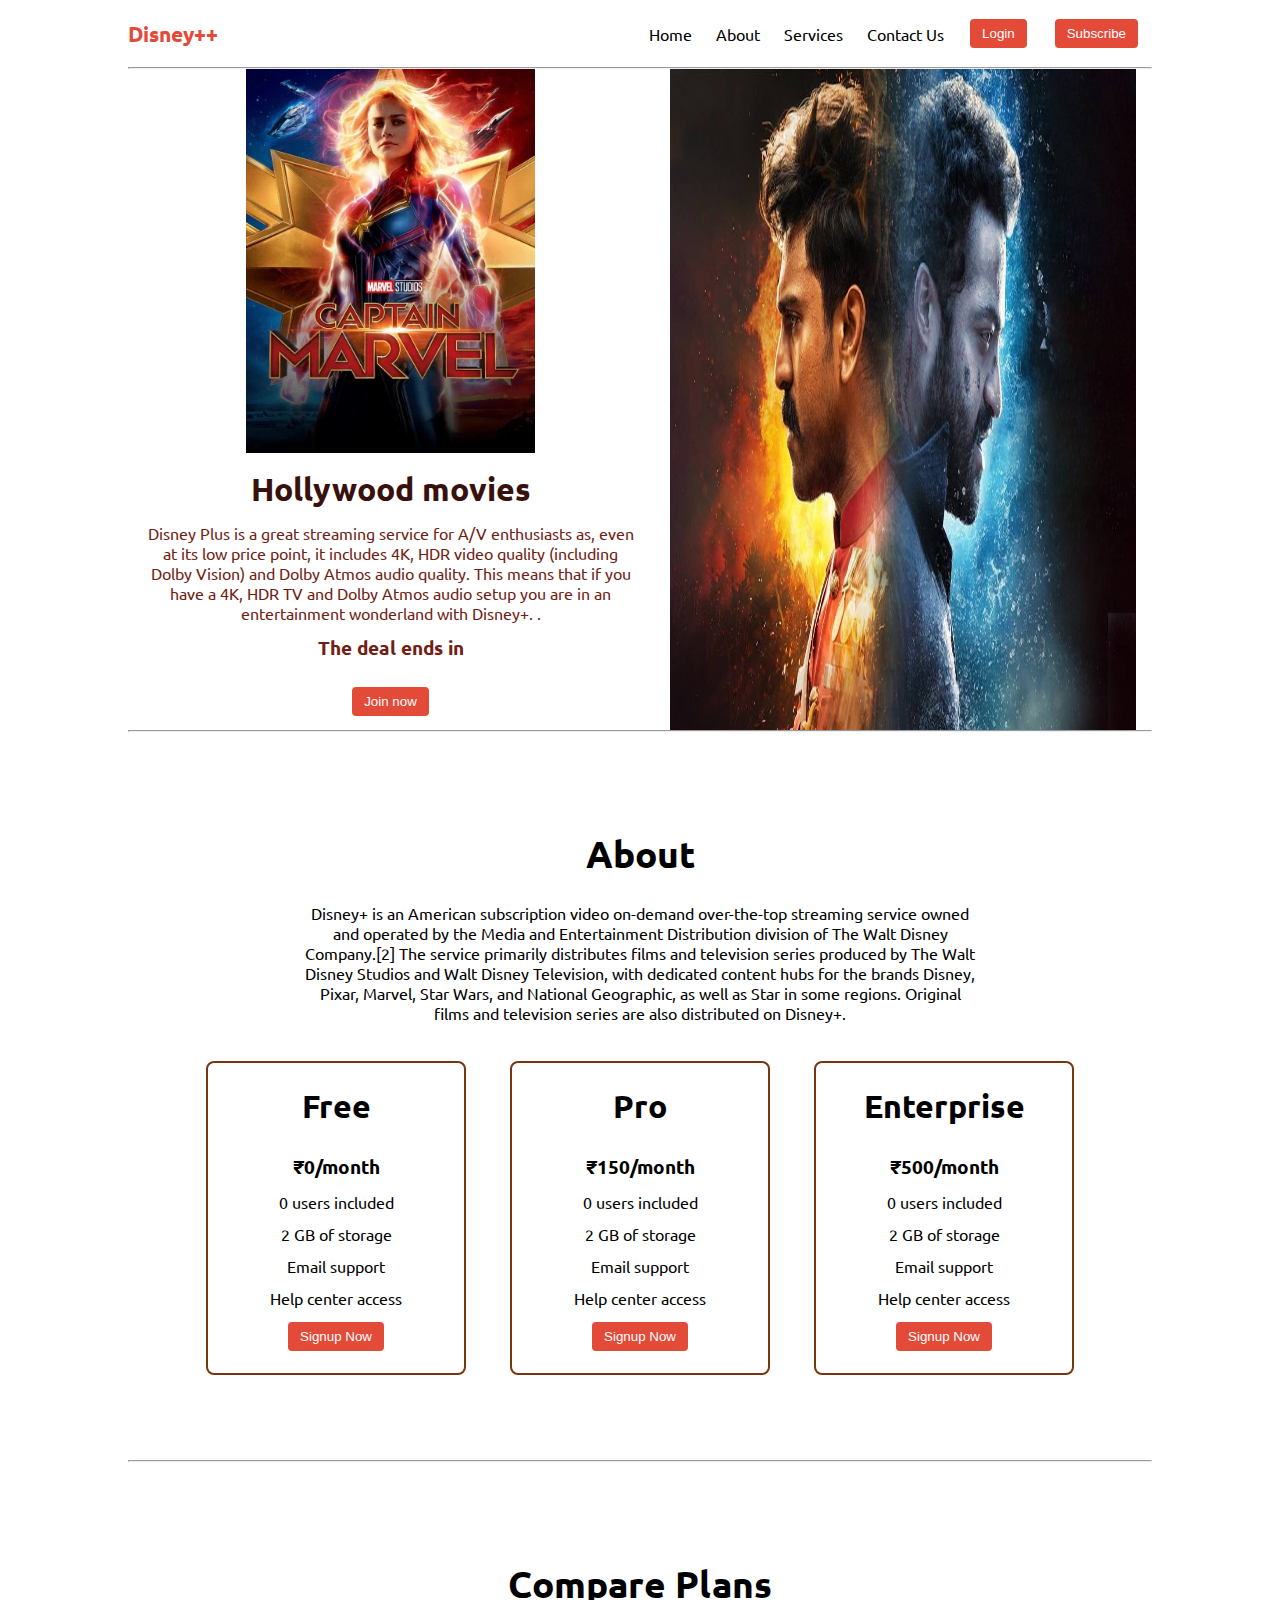
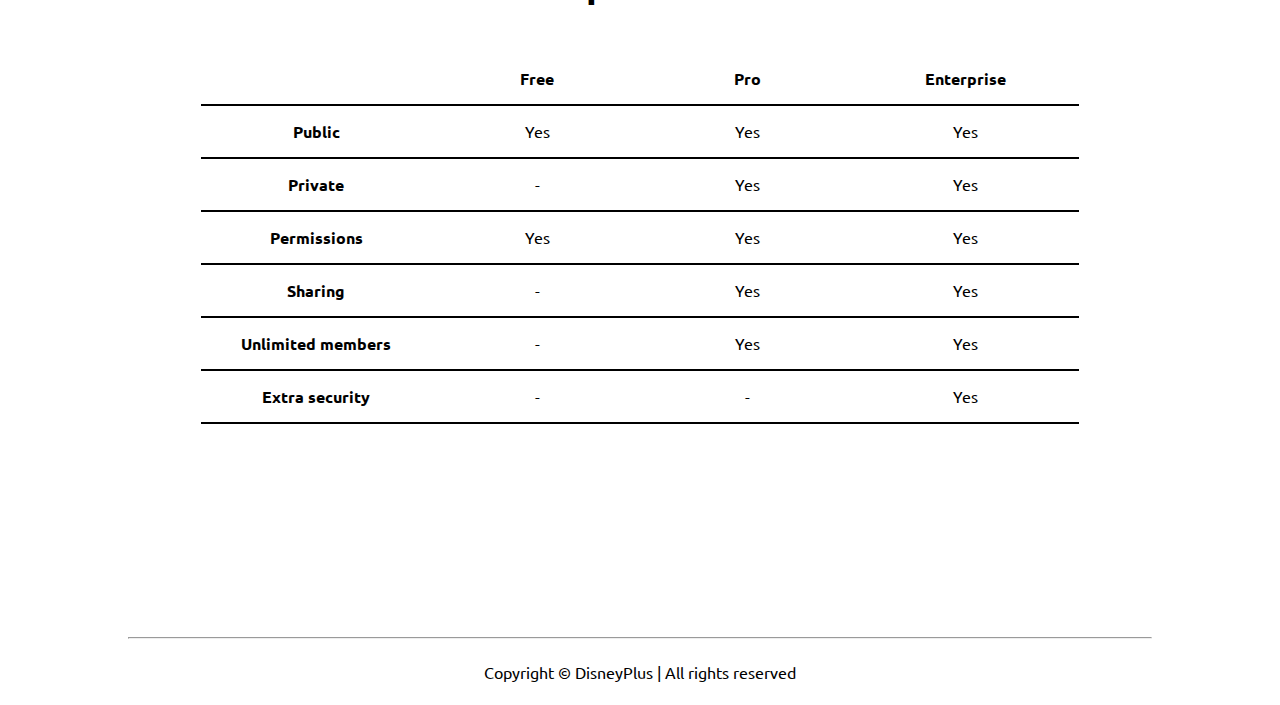
<file: Landing page/index.html>
<!DOCTYPE html>
<html lang="en">

<head>
    <meta charset="UTF-8">
    <meta http-equiv="X-UA-Compatible" content="IE=edge">
    <meta name="viewport" content="width=device-width, initial-scale=1.0">
    <title>DisneyPlus</title>
    <link rel="stylesheet" href="style.css">
    <script src="timer.js"></script>
    <link rel="stylesheet" href="utils.css">
</head>

<body class="overflow-x-hidden">
    <div class="container mx-auto">
        <header>
            <nav class="flex justify-between">
                <div class="logo font-bold flex items-center text-blue">Disney++</div>
                <ul class="navbar flex items-center">
                    <li>Home</li>
                    <li>About</li>
                    <li>Services</li>
                    <li>Contact Us</li>
                    <li><button class="btn">Login</button></li>
                    <li><button class="btn">Subscribe</button></li>
                </ul>
            </nav>
            <hr>
        </header>
        <main class="min-h-screen">
            <section class="section1">
                <div class="flex">
                    <div class="topleft flex flex-col justify-center px-2">
                        <div class=" text-center">
                            <img class="dumbellimg" src="727430-v.webp" alt="">
                        </div>
                        <h1 class="my-1 text-center">Hollywood movies</h1>
                        <p class=" text-center">Disney Plus is a great streaming service for A/V enthusiasts as, even at its low price point, it includes 4K, HDR video quality (including Dolby Vision) and Dolby Atmos audio quality. This means that if you have a 4K, HDR TV and Dolby Atmos audio setup you are in an entertainment wonderland with Disney+.
                            .</p>
                            <!-- Display the countdown timer in an element -->
                            <p class="deal text-center">The deal ends in <span id="demo"></span></p>
                            <div class="buttons">
                                <button class="btn">Join now</button>
                                
                            </div>
                    </div>
                    <div class="topright flex justify-center">
                        <img class="gymimg" src="rrr-1659047262112.jpg" alt="">
                    </div>
                </div>
            </section>
            <hr>
            <section class="section2">
                <h1 class="text-center my-2">About</h1>
                <p class="my-2">Disney+ is an American subscription video on-demand over-the-top streaming service owned and operated by the Media and Entertainment Distribution division of The Walt Disney Company.[2] The service primarily distributes films and television series produced by The Walt Disney Studios and Walt Disney Television, with dedicated content hubs for the brands Disney, Pixar, Marvel, Star Wars, and National Geographic, as well as Star in some regions. Original films and television series are also distributed on Disney+.</p>
                <div class="boxes flex justify-center">
                    <div class="box">
                        <h2>Free</h2>
                        <ul>
                            <li class="highlighted">₹0/month</li>
                            <li>0 users included</li>
                            <li>2 GB of storage</li>
                            <li>Email support</li>
                            <li>Help center access</li>
                            <li><button class="btn">Signup Now</button></li>
                        </ul>
                    </div>
                    <div class="box">
                        <h2>Pro</h2>
                        <ul>
                            <li class="highlighted">₹150/month</li>
                            <li>0 users included</li>
                            <li>2 GB of storage</li>
                            <li>Email support</li>
                            <li>Help center access</li>
                            <li><button class="btn">Signup Now</button></li>
                        </ul>
                    </div>
                    <div class="box">
                        <h2>Enterprise</h2>
                        <ul>
                            <li class="highlighted">₹500/month</li>
                            <li>0 users included</li>
                            <li>2 GB of storage</li>
                            <li>Email support</li>
                            <li>Help center access</li>
                            <li><button class="btn">Signup Now</button></li>
                        </ul>
                    </div>

                </div>
            </section>
            <hr>
            <section class="section3">
                <h1 class="text-center my-2">Compare Plans</h1>
                <div class="container plantable">
                    <table class="table text-center">
                      <thead>
                        <tr>
                          <th></th><th>Free</th>
                          <th>Pro</th>
                          <th>Enterprise</th>
                        </tr>
                      </thead>
                      <tbody>
                        <tr>
                          <th scope="row" class="text-start">Public</th>
                          <td>Yes</td>
                          <td>Yes</td>
                          <td>Yes</td>
                        </tr>
                        <tr>
                          <th scope="row" class="text-start">Private</th>
                          <td>-</td>
                          <td>Yes</td>
                          <td>Yes</td>
                        </tr>
                      </tbody>
              
                      <tbody>
                        <tr>
                          <th scope="row" class="text-start">Permissions</th>
                          <td>Yes</td>
                          <td>Yes</td>
                          <td>Yes</td>
                        </tr>
                        <tr>
                          <th scope="row" class="text-start">Sharing</th>
                          <td>-</td>
                          <td>Yes</td>
                          <td>Yes</td>
                        </tr>
                        <tr>
                          <th scope="row" class="text-start">Unlimited members</th>
                          <td>-</td>
                          <td>Yes</td>
                          <td>Yes</td>
                        </tr>
                        <tr>
                          <th scope="row" class="text-start">Extra security</th>
                          <td>-</td>
                          <td>-</td>
                          <td>Yes</td>
                        </tr>
                      </tbody>
                    </table>
                    </div>
            </section>
            <hr>
        </main>
        <footer>
            Copyright &copy; DisneyPlus | All rights reserved
        </footer>

    </div>
</body>

</html>
</file>
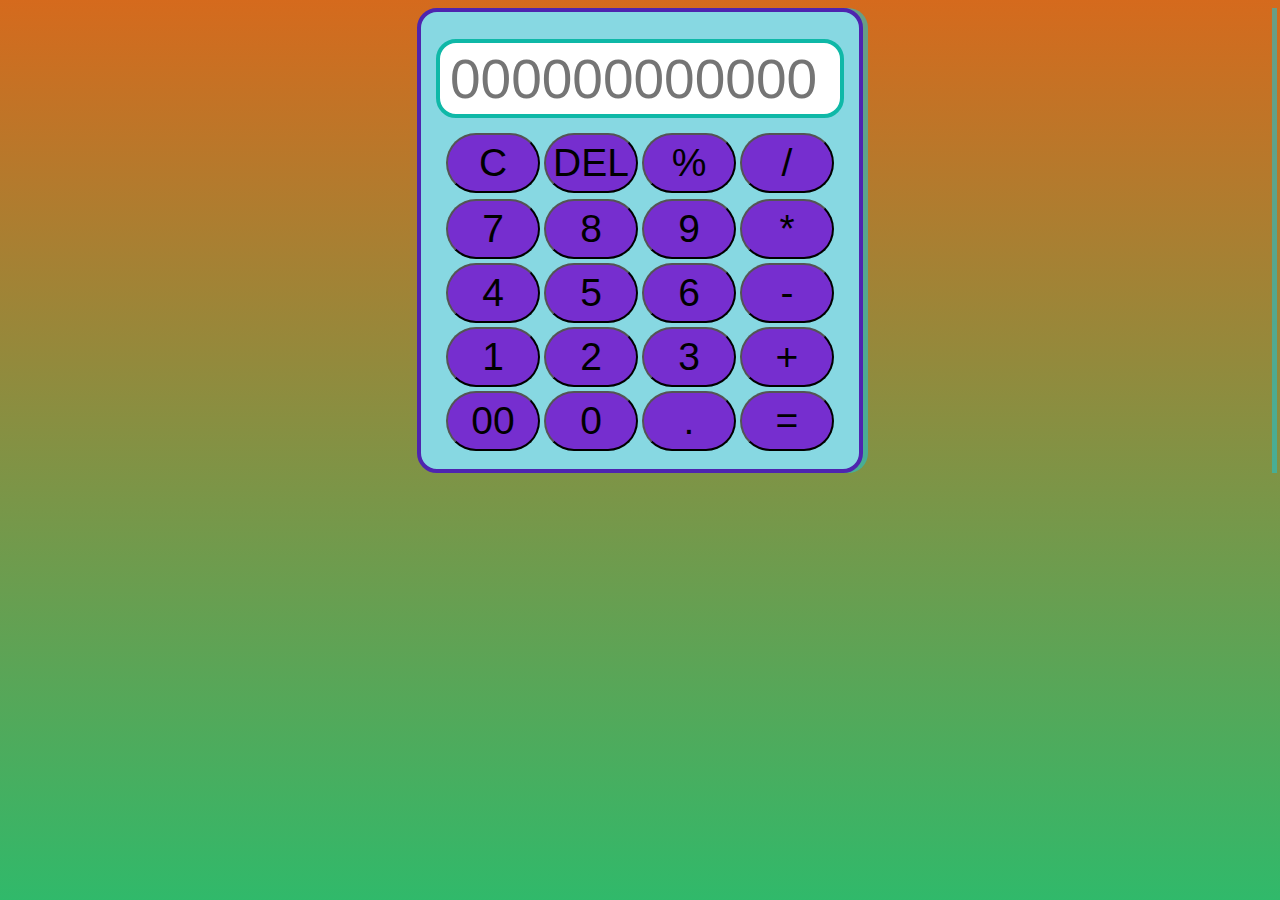
<file: Calculator.html>
<!DOCTYPE html>
<html>
<head>
    <meta charset="UTF-8">
    <meta http-equiv="X-UA-Compatible" content="IE=edge">
    <meta name="viewport" content="width=device-width, initial-scale=1.0">
    <link rel="stylesheet" href="Calculator.css">

    <title>CALCULATOR</title>

</head>
<body>
    <div class="container">
        
        <div class="calculator">
            <input type="text" placeholder="000000000000" name="screen" id="screen" readonly>
            <table>
            <tr>
               <td> <button onclick="Clear()">C</button></td>
               <td> <button onclick="Delete()">DEL </button></td>
               <td> <button onclick="display('%')">%</button></td>
               <td> <button onclick="display('/')">/</button></td>
               
            </tr>
            </table>
            <table>
            <tr>
                <td>  <button onclick="display('7')">7</button></td>
                <td>  <button onclick="display('8')">8</button></td>
                <td>  <button onclick="display('9')">9</button></td>
                <td>  <button onclick="display('*')">*</button></td>
             </tr>
             <tr>
                <td>  <button onclick="display('4')">4</button></td>
                <td>  <button onclick="display('5')">5</button></td>
                <td>  <button onclick="display('6')">6</button></td>
                <td>  <button onclick="display('-')">-</button></td>
             </tr>
             <tr>
                <td> <button onclick="display('1')">1</button></td>
                <td> <button onclick="display('2')">2</button></td>
                <td> <button onclick="display('3')">3</button></td>
                <td> <button onclick="display('+')">+</button></td>
             </tr>
             <tr>
                <td> <button onclick="display('00')">00</button></td>
                <td> <button onclick="display('0')">0</button></td>
                <td> <button onclick="display('.')">.</button></td>
                <td> <button onclick="display('=')">=</button></td>
             </tr>
        </table>
        </div>
    </div>
</body>
<script src="Calculator.js"></script>
</html>
</file>
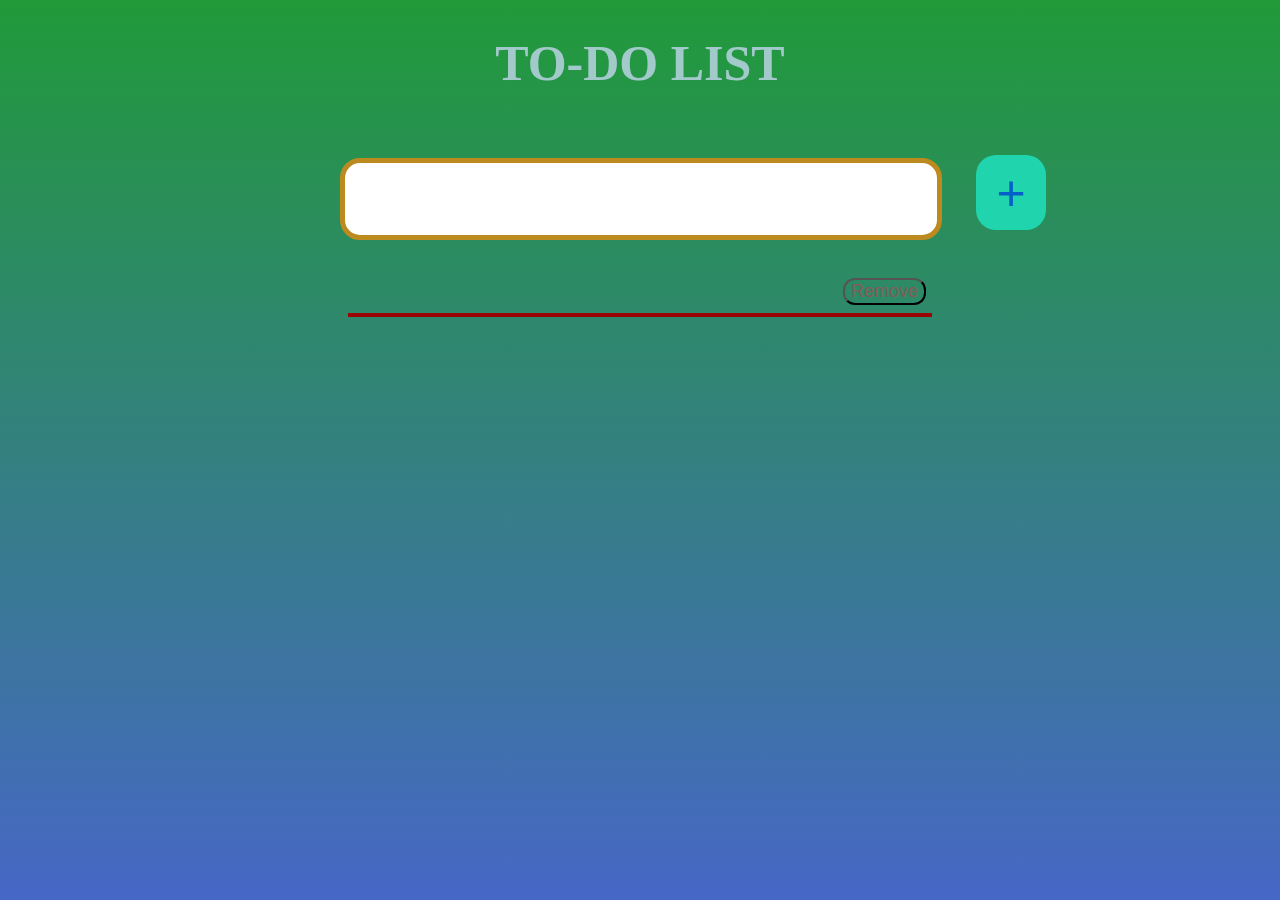
<file: TO DO LIST/ToDoList.html>
<!DOCTYPE html>
<html>
   <head>
    <meta charset="UTF-8">
    <meta http-equiv="X-UA-Compatible" content="IE=edge">
    <meta name="viewport" content="width=device-width, initial-scale=1.0">
    <link rel="stylesheet" href="ToDoList.css">
    <title>TO DO LIST</title>
   </head>
   <body>
       <h1>TO-DO LIST</h1>
       <div class="div_input">
        <input class="input" type="text" placeholder="">
        <button class="addbutton">+</button>
       </div>
       <div class="container">
       <div class="item">
        <input type="text" class="item_input"  disabled>
        
        <button class="remove">Remove</button>
       </div>
       </div>
       
      <script src="ToDoList.js"></script>
   </body>
</html>
</file>
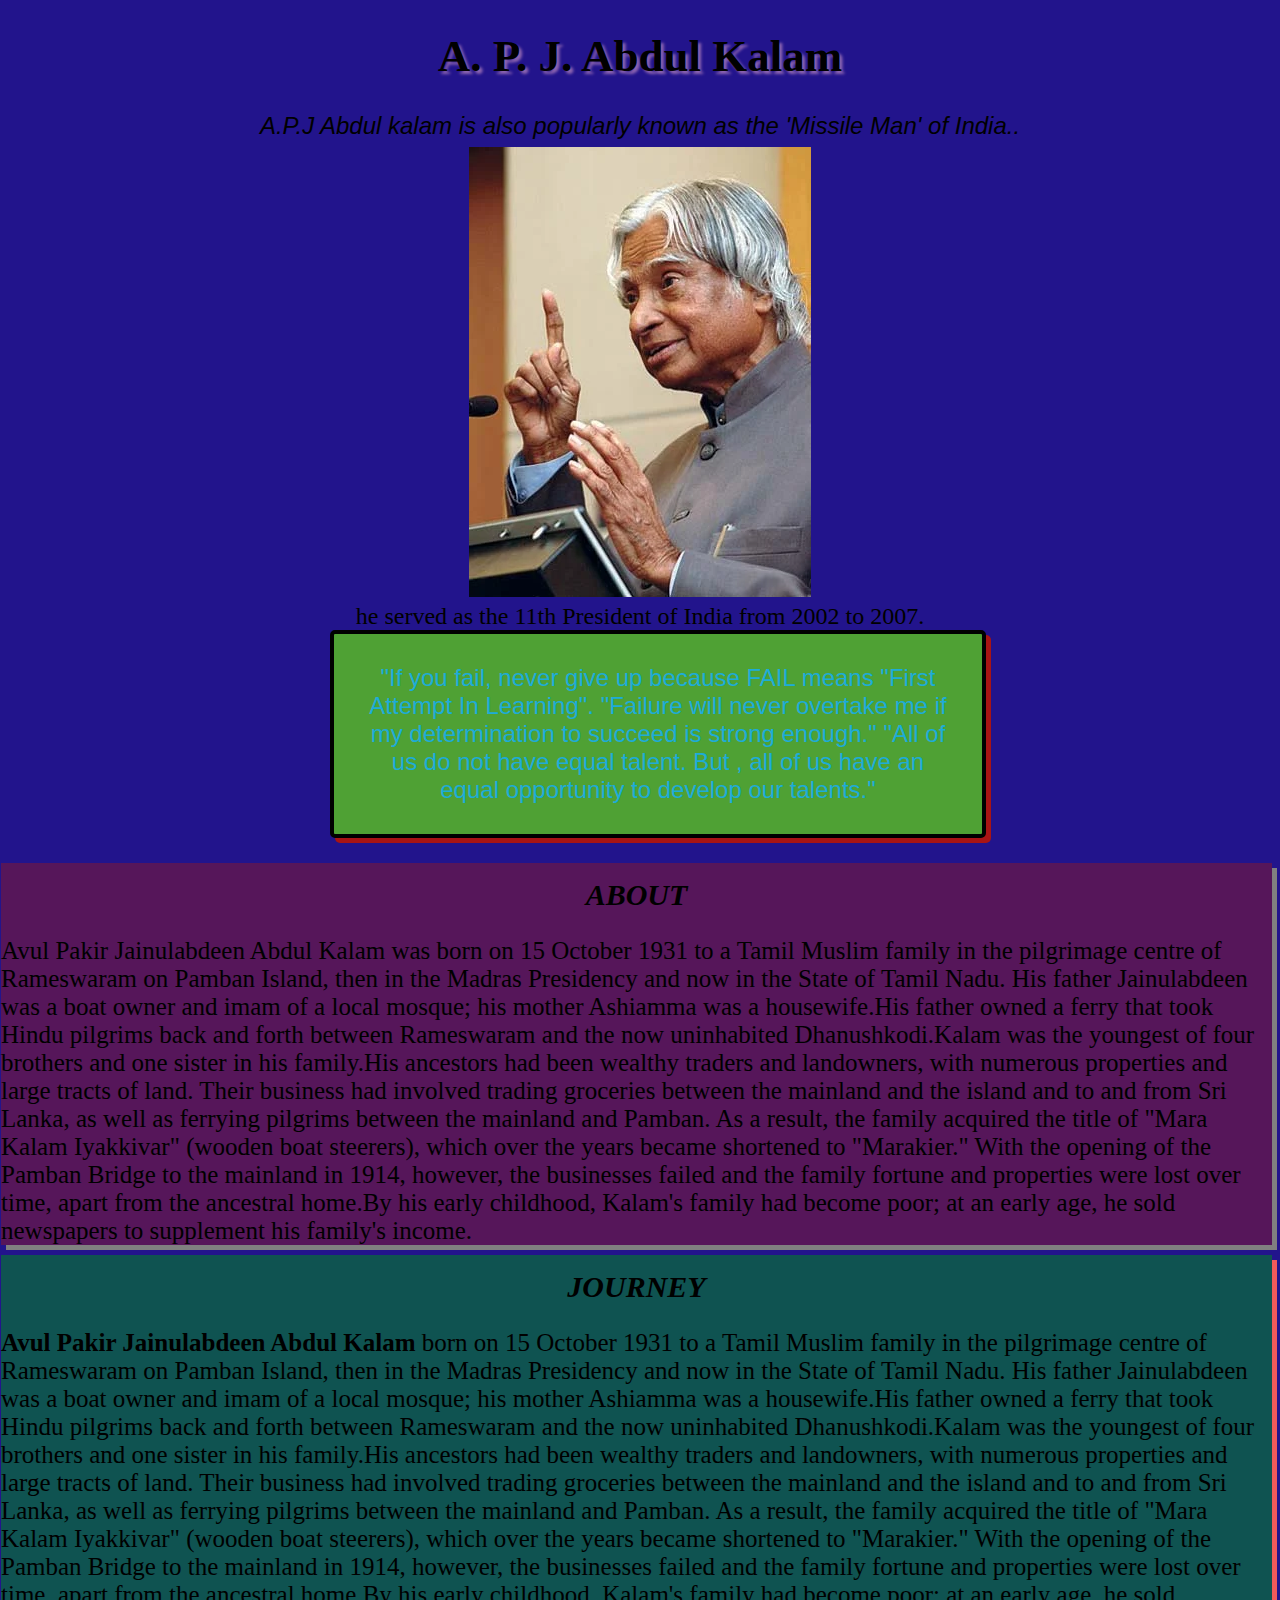
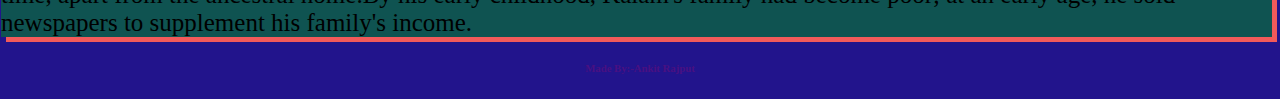
<file: Tribute Page/Tributepage.html>
<!DOCTYPE html>
<html>
    <head>
        <meta charset="UTF-8">
        <meta name="viewport" content="width=device-width, initial-scale=1.0">
        <meta http-equiv="X-UA-Compatible" content="IE=edge">
        <link rel="stylesheet" href="Tributepage.css">
        <title>TRIBUTE PAGE</title>
    </head>
<body>
  <section class="main">
    <h1 class="heading">A. P. J. Abdul Kalam</h1>
    <p id="img">
        A.P.J Abdul kalam is also popularly known as the 'Missile Man' of India..
    </p>
    <div class="image-div">
        <img src="APJ-2008.webp" alt="APJ Abdul kalam" id="image">
        <figcaption id="aa">
            he served as the 11th President of India from 2002 to 2007. 
        </figcaption>
    </div>
    <div class="moto">"If you fail, never give up because FAIL means "First Attempt In Learning". "Failure will never overtake me if my determination to succeed is strong enough." "All of us do not have equal talent. But , all of us have an equal opportunity to develop our talents."</div>
  </section>
  <div id="about">
    <h2 class="title"> ABOUT </h2>
    <p> 
        Avul Pakir Jainulabdeen Abdul Kalam was born on 15 October 1931 to a Tamil Muslim family in the pilgrimage centre of Rameswaram on Pamban Island, then in the Madras Presidency and now in the State of Tamil Nadu. His father Jainulabdeen was a boat owner and imam of a local mosque; his mother Ashiamma was a housewife.His father owned a ferry that took Hindu pilgrims back and forth between Rameswaram and the now uninhabited Dhanushkodi.Kalam was the youngest of four brothers and one sister in his family.His ancestors had been wealthy traders and landowners, with numerous properties and large tracts of land. Their business had involved trading groceries between the mainland and the island and to and from Sri Lanka, as well as ferrying pilgrims between the mainland and Pamban. As a result, the family acquired the title of "Mara Kalam Iyakkivar" (wooden boat steerers), which over the years became shortened to "Marakier." With the opening of the Pamban Bridge to the mainland in 1914, however, the businesses failed and the family fortune and properties were lost over time, apart from the ancestral home.By his early childhood, Kalam's family had become poor; at an early age, he sold newspapers to supplement his family's income.
    </p>
  </div>
  <div id="journey">
    <h2 class="journey"> JOURNEY </h2>
   <strong> Avul Pakir Jainulabdeen Abdul Kalam </strong> born on 15 October 1931 to a Tamil Muslim family in the pilgrimage centre of Rameswaram on Pamban Island, then in the Madras Presidency and now in the State of Tamil Nadu. His father Jainulabdeen was a boat owner and imam of a local mosque; his mother Ashiamma was a housewife.His father owned a ferry that took Hindu pilgrims back and forth between Rameswaram and the now uninhabited Dhanushkodi.Kalam was the youngest of four brothers and one sister in his family.His ancestors had been wealthy traders and landowners, with numerous properties and large tracts of land. Their business had involved trading groceries between the mainland and the island and to and from Sri Lanka, as well as ferrying pilgrims between the mainland and Pamban. As a result, the family acquired the title of "Mara Kalam Iyakkivar" (wooden boat steerers), which over the years became shortened to "Marakier." With the opening of the Pamban Bridge to the mainland in 1914, however, the businesses failed and the family fortune and properties were lost over time, apart from the ancestral home.By his early childhood, Kalam's family had become poor; at an early age, he sold newspapers to supplement his family's income.
  </div>
  <h6 class="cover"> Made By:-Ankit Rajput </h6>
</body>
    </html>
</file>
<file: Landing page/style.css>
@import url('https://fonts.googleapis.com/css2?family=Ubuntu:wght@300&display=swap');

*{
    margin: 0;
    padding: 0;
}

.container{
    max-width: 80vw;
    font-family: 'Ubuntu', sans-serif;
}

.navbar{
    display: flex;
    height: 67px;
}
.navbar li{
    list-style: none;
    margin: 0 12px;
}

.topleft{
    width: 50%;
}

.topright{ 
    width: 50%;
}

.section1{
   max-height: 100vh; 
   color: #711e15;
}

.section1 h1{
    color: #37110d;
    font-size: 2rem;
}

.logo{
    font-size: 1.3rem;
}

.dumbellimg{
    width: 289px;
}

.topright .gymimg{
    width: 466px;
}

.section2{
    padding: 73px;
}

.section2 h1{
    font-size: 2.3rem;
}

.section2 p{
    padding: 0 8vw;
    text-align: center;
}

.box{
    padding: 8px 0;
    margin: 12px 22px;
    min-width: 20vw;
    border: 2px solid rgb(120, 54, 16);
    border-radius: 8px;
    text-align: center;
}

.box h2{
    font-size: 2rem;
    padding: 15px 0;
}

.highlighted{
    font-size: 1.2rem;
    font-weight: bolder;
}

.box ul{
    list-style-type: none;
}

.box ul li{
   margin: 12px 2px;
}

.plantable{
    display: flex;
    justify-content: center;
    align-items: center;
}

.section3 table{
    width: 100%;
    margin-bottom: 140px;
    margin-top: 20px;
    border-collapse: collapse;
}

.section3 table th{ 
    width: 23vw; 
    border-bottom: 2px solid black;
    padding: 15px 0;
} 

.section3 table td{   
    border-bottom: 2px solid black; 
} 
 

.section3 h1{
    font-size: 2.3rem;
}

.section3{
    padding: 73px;
}

footer{
    padding: 23px;
    text-align: center;
}
.buttons{
    display: flex;
    justify-content: center;
    align-items: center;
    margin: 12px;
}

.deal{
    font-size: 1.2rem;
    font-weight: bolder;
    margin: 12px 0;
}
</file>
<file: Landing page/utils.css>
.min-h-screen{
    min-height: 100vh;
}

.bg-red{
    background-color: red;
}

.mx-auto{
    margin-left: auto;
    margin-right: auto;
}

.flex{
    display: flex;
}

.items-center{
    align-items: center;
}

.justify-between{
    justify-content: space-between;
}

.justify-center{
    justify-content: center;
}

.flex-col{
    flex-direction: column;
}

.font-bold{
    font-weight: bolder;
}

.my-1{
    margin-top: 13px;
    margin-bottom: 13px;
}

.my-2{
    margin-top: 26px;
    margin-bottom: 26px;
}

.px-2{
    padding-left: 13px;
    padding-right: 13px;
}

.text-blue{
    color: rgb(227 74 56);;
}

.btn{
    padding:7px 12px;
    border: 2px solid white;
    border-radius: 6px;
    cursor: pointer;
    color: white;
    background-color: rgb(227 74 56);;
}

.overflow-x-hidden{
    overflow-x: hidden;
}

.text-center{
    text-align: center;
}
</file>
<file: Calculator.css>
body{
    background-color: rgb(34, 45, 160);
    background-image: linear-gradient(rgb(213, 106, 29),rgb(30, 194, 115));
    background-size: 1350px 1000px;    
}

.container {
    text-align: center;
    margin-top:5px;
}

div {
    box-shadow: 5px 0px rgba(35, 191, 202, 0.6);
}
h1 {
    font-size: 54px;
    color: rgba(39, 97, 69, 0.485);
}

table {
    margin: auto;
}

input {
    border-radius: 20px;
    font-size: 55px;
    width: 380px;
    height: 69px;
    border: 4px solid rgb(15, 184, 167);
    margin-top: 12px;
    margin-bottom: 12px;
    padding-left: 10px;
    padding-right:10px;
}

button {
    border-radius:50px;
    font-size: 39px;
    background-color: rgb(118, 46, 207);
    width: 94px;
    height: 60px;
}

button:hover {
    background-color: rgb(140, 187, 47);
}

.calculator {
    border: 4px solid rgb(78, 36, 175);
    display: inline-block;
    border-radius: 20px;
    box-shadow: 9px;
    background-color: rgb(135, 216, 226);
    padding: 15px;
}
</file>
<file: TO DO LIST/ToDoList.css>
body {
    height: 100%;
    background-color: rgb(67, 176, 149);
    background-image: linear-gradient(rgb(33, 154, 57), #4b62d6);
    background-size: 1350px 1000px;
}

h1 {
    font-size: 50px;
    text-align: center;
    font-family: cursive;
    color: #a3caca;
}

.div_input {
     margin-left: 136px ;
     justify-content: center;
     align-items: center;
     text-align: center;
}

.div_input .input {
    height: 70px;
    width: 570px;
    font-size: 33px;
    color: #bc8a1e;
    border-radius: 20px;
    padding-left: 20px;
    border: 5px solid;
}

.addbutton {
    height: 75px;
    width: 70px;
    border-radius: 20px;
    outline: none;
    border: none;
    color: #0460c9;
    margin: 30px;
    background-color: rgb(32, 212, 173);
    cursor: pointer;
    font-size: 50px;
}

.container {
    display: flex;
    flex-direction: column-reverse;
    justify-content: center;
    align-items: center;
    text-align: center;
    margin-top: -11px;
}

.item {
    padding: 5.5px;
    margin-bottom: 11.5px;
    border-bottom: 4px solid rgb(153, 5, 5);
    display: flex;
    justify-content: center;
    align-items: center;
    text-align: center;
    margin-top: 20px;
}

.item_input {
    background: none;
    outline: none;
    color: #e51f5e;
    border: none;
    width: 475px;
    font-size: 27px;
}

.edit_button {
    font-size: 18px;
    font-family: Arial, Helvetica, sans-serif;
    background: none;
    color: #395fd134;
    cursor: pointer;
    border-radius: 12px;
}

.remove {
    font-size: 18px;
    margin-left: 10px;
    font-family: Arial, Helvetica, sans-serif;
    background: none;
    color: #835c57;
    cursor: pointer;
    border-radius: 12px;
}
</file>
<file: Tribute Page/Tributepage.css>
body {
    background-color: #22148c;
}

.main {
    text-align: center;
    font-size: x-large;
    margin-bottom: -6px;
    padding-bottom: 1px;
}

#img{
    font-style: italic;
    font-family:'Gill Sans','Gill Sans MT','Trebuchet MS', sans-serif;
    margin-bottom: 7px;
}

h1.heading {
    text-align: center;
    font-size: 45px;
    font-family: Georgia, 'Times New Roman', Times, serif;
    text-shadow: 3px 3px 3px rgb(143, 102, 177);
}

.moto{
    background-color: rgb(79, 161, 52);
    font-family: sans-serif;
    color: rgb(29, 172, 216);
    margin-left: 322px;
    margin-right: 286px;
    margin-bottom: 30px;
    border: 4px solid black ;
    border-radius: 5px;
    padding: 30px 30px 30px 30px;
    box-shadow: 5px 5px rgb(168, 20, 20);
}

@media (min-width: 286px) and (max-width: 1097px) {
    .moto {
       background-color: rgb(85, 64, 90);
       margin-left: 50px;
       margin-right: 78px
}
}

@media (min-width: 35px) and (max-width:286px ) {
    .moto {
       background-color: rgb(121, 85, 130);
       margin-left: 25px;
       margin-right: 39px;
    }
}

.title {
    text-align: center;
    font-size: 30px;
    font-family:  Georgia, 'Times New Roman', Times, serif;
    font-style: oblique;
    margin-top:-3px;
    padding-top: 15px;
}

#about {
    font-size: 25px;
    background-color: #56165a;
    margin-bottom:-15px;
    margin-left: -7px;
    border: 0px solid rgb(204, 120, 120);
    box-shadow: 5px 5px gray;
}

#journey {
    font-size: 25px;
    background-color: #0f5351;
    margin-left: -7px;
    border: 0px solid rgb(37, 2, 2);
    box-shadow: 5px 5px rgb(242, 90, 90);
}

.journey {
    text-align: center;
    font-size: 30px;
    font-family:  Georgia, 'Times New Roman', Times, serif;
    font-style: oblique;
    padding-top: 15px;
}

.cover {
    text-align: center;
    color: rgb(73, 16, 130);
}
</file>
